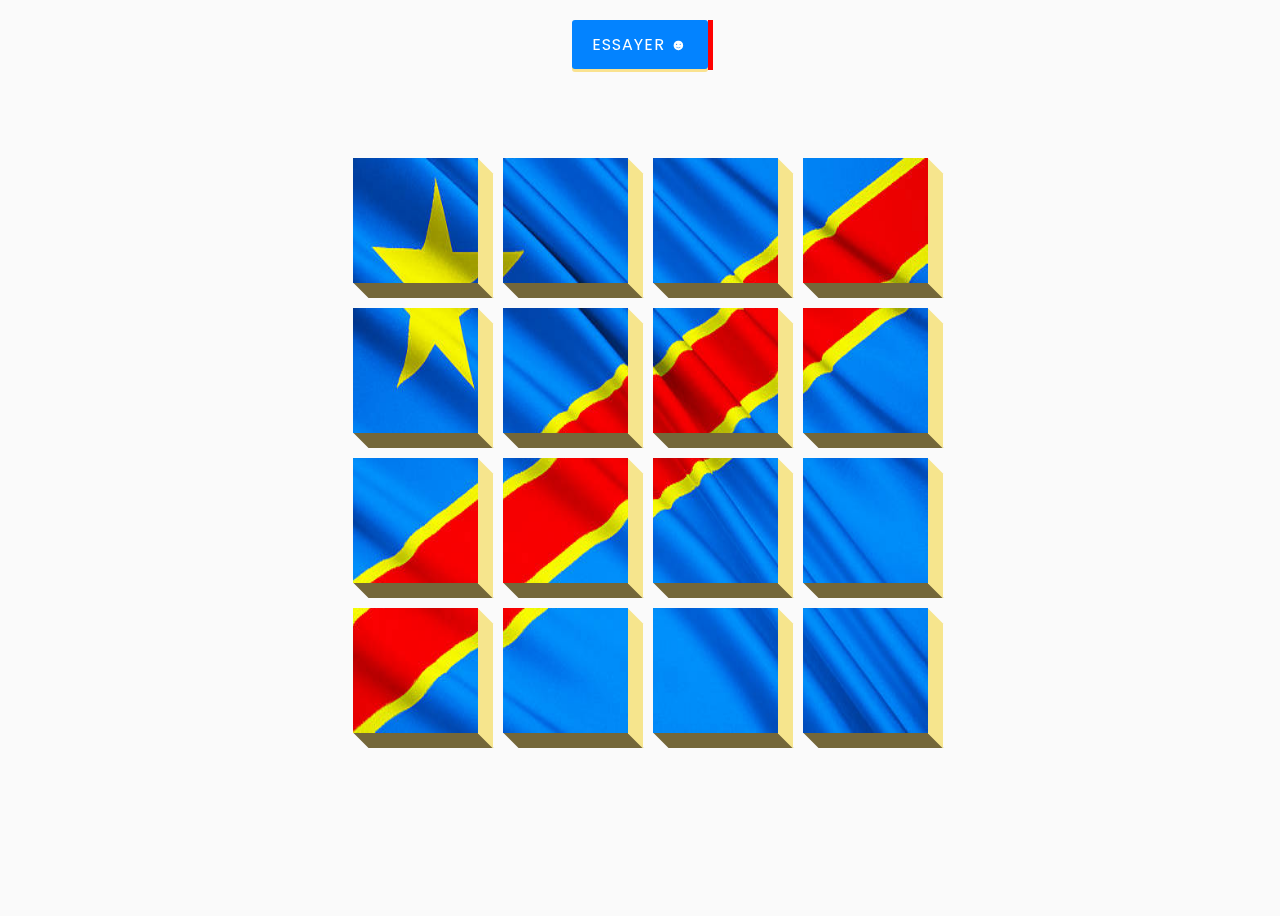
<file: image_grid/index.html>
<!DOCTYPE html>
<html lang="en">
  <head>
    <meta charset="UTF-8" />
    <meta name="viewport" content="width=device-width, initial-scale=1.0" />
    <link
      rel="stylesheet"
      href="https://cdnjs.cloudflare.com/ajax/libs/font-awesome/5.14.0/css/all.min.css"
      integrity="sha512-1PKOgIY59xJ8Co8+NE6FZ+LOAZKjy+KY8iq0G4B3CyeY6wYHN3yt9PW0XpSriVlkMXe40PTKnXrLnZ9+fkDaog=="
      crossorigin="anonymous"
    />
    <link rel="stylesheet" href="style.css" />
    <title>Sums Image Grid</title>
  </head>
  <body>
    <button id="btn" class="magic">ESSAYER ☻</button>
    <div id="monContainer" class="monContainer munene"></div>
    <script src="script.js"></script>
  </body>
</html>
</file>
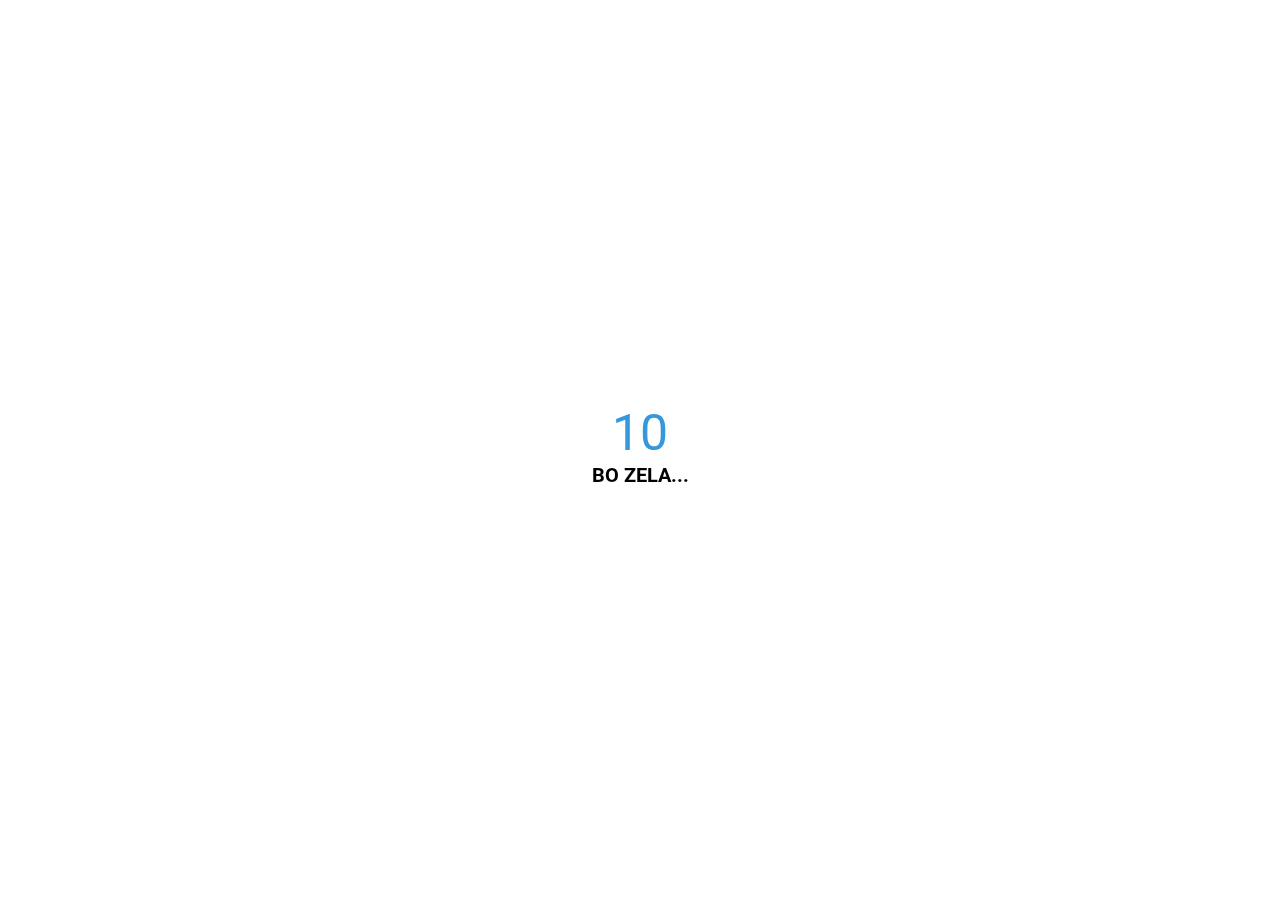
<file: shadow_counter/index.html>
<!DOCTYPE html>
<html lang="fr">
  <head>
    <meta charset="UTF-8" />
    <meta name="viewport" content="width=device-width, initial-scale=1.0" />
    <link rel="stylesheet" href="style.css" />
    <title>Shadow counter</title>
  </head>
  <body>

    <!-- le nombre des seconde à faire -->
    <div class="counter">
      <div class="nums">
        <span class="in">10</span>
        <span>9</span>
        <span>8</span>
        <span>7</span>
        <span>6</span>
        <span>5</span>
        <span>4</span>
        <span>3</span>
        <span>2</span>
        <span>1</span>
        <span>0</span>
      </div>
      <h4>Bo zela...</h4>
    </div>


    <!-- fin de nombre de seconde à faire -->
   


    <!-- Zone à s'afficher apres 10 secodes -->
    <div class="final">
     <img src="cool.png" alt="">     <br><button id="rejouer">Replay</button>
    </div>
    <script src="script.js"></script>
  </body>
</html>
</file>
<file: image_grid/style.css>
@import url('https://fonts.googleapis.com/css2?family=Roboto:wght@400;700&display=swap');
@import url('https://fonts.googleapis.com/css2?family=Poppins&display=swap');

* {
  box-sizing: border-box;
}

body {
  background-color: #fafafa;
  font-family: 'Roboto', sans-serif;
  display: flex;
  flex-direction: column;
  align-items: center;
  justify-content: center;
  height: 100vh;
  overflow: hidden;
}

.magic {
  background-color: #0383ff;
  color: #fff;
  font-family: 'Poppins', sans-serif;
  border: 0;
  border-radius: 3px;
  font-size: 16px;
  padding: 12px 20px;
  cursor: pointer;
  position: fixed;
  top: 20px;
  letter-spacing: 1px;
  box-shadow: 0 3px rgba(249, 202, 36, 0.5);
  z-index: 100;
}

.magic::after{
  content:'';
  position:absolute;
right:-5px;
top:0px;
display: block;
background-color:red;
height:50px;
width: 5px;

}

.magic:focus {
  outline: none;
}

.magic:focus::after{
  content:'';
  position:absolute;
right:-5px;
top:0px;
display: block;
background-color:red;
height:50px;
width: 0px;

}
.magic:active {
  box-shadow: none;
  transform: translateY(2px);
}

.monContainer {
  display: flex;
  flex-wrap: wrap;
  justify-content: space-around;
  height: 500px;
  width: 500px;
  position: relative;
  transition: 0.4s ease;
}

.monContainer.munene {
  width: 600px;
  height: 600px;
}

.monContainer.munene .box {
  transform: rotateZ(360deg);
}

.box {
  background-image: url('rdc.jpg');
  background-repeat: no-repeat;
  background-size: 500px 500px;
  position: relative;
  height: 125px;
  width: 125px;
  transition: 0.4s ease;
}

.box::after {
  content: '';
  background-color: #f6e58d;
  position: absolute;
  top: 8px;
  right: -15px;
  height: 100%;
  width: 15px;
  transform: skewY(45deg);
}

.box::before {
  content: '';
  background-color: #746739;
  position: absolute;
  bottom: -15px;
  left: 8px;
  height: 15px;
  width: 100%;
  transform: skewX(45deg);
}
</file>
<file: shadow_counter/style.css>
@import url('https://fonts.googleapis.com/css2?family=Roboto:wght@400;700&display=swap');

* {
  box-sizing: border-box;
}

body {
  font-family: 'Roboto', sans-serif;
  margin: 0;
  height: 100vh;
  overflow: hidden;
}

h4 {
  font-size: 20px;
  margin: 5px;
  text-transform: uppercase;
}

.counter {
  position: fixed;
  top: 50%;
  left: 50%;
  transform: translate(-50%, -50%);
  text-align: center;
}

.counter.hide {
  transform: translate(-50%, -50%) scale(0);
  animation: hide 0.2s ease-out;
}

@keyframes hide {
  0% {
    transform: translate(-50%, -50%) scale(1);
  }

  100% {
    transform: translate(-50%, -50%) scale(0);
  }
}

.final {
  position: fixed;
  top: 50%;
  left: 50%;
  transform: translate(-50%, -50%) scale(0);
  text-align: center;
}

.final.show {
  transform: translate(-50%, -50%) scale(1);
  animation: show 0.2s ease-out;
}

@keyframes show {
  0% {
    transform: translate(-50%, -50%) scale(0);
  }

  30% {
    transform: translate(-50%, -50%) scale(1.4);
  }

  100% {
    transform: translate(-50%, -50%) scale(1);
  }
}

.nums {
  color: #3498db;
  font-size: 50px;
  position: relative;
  overflow: hidden;
  width: 250px;
  height: 50px;
}

.nums span {
  position: absolute;
  top: 50%;
  left: 50%;
  transform: translate(-50%, -50%) rotate(120deg);
  transform-origin: bottom center;
}

.nums span.in {
  transform: translate(-50%, -50%) rotate(0deg);
  animation: goIn 0.5s ease-in-out;
}

.nums span.out {
  animation: goOut 0.5s ease-in-out;
}

@keyframes goIn {
  0% {
    transform: translate(-50%, -50%) rotate(120deg);
  }

  30% {
    transform: translate(-50%, -50%) rotate(-20deg);
  }

  60% {
    transform: translate(-50%, -50%) rotate(10deg);
  }

  100% {
    transform: translate(-50%, -50%) rotate(0deg);
  }
}

@keyframes goOut {
  0% {
    transform: translate(-50%, -50%) rotate(0deg);
  }

  60% {
    transform: translate(-50%, -50%) rotate(20deg);
  }

  100% {
    transform: translate(-50%, -50%) rotate(-120deg);
  }
}


#rejouer{
  background:transparent;
  border:2px solid rgb(255, 208, 0);
  padding:8px;
  border-radius: 20px;
  cursor: pointer;
}
#rejouer:hover::after{
  content:"♥";
  
}
</file>
